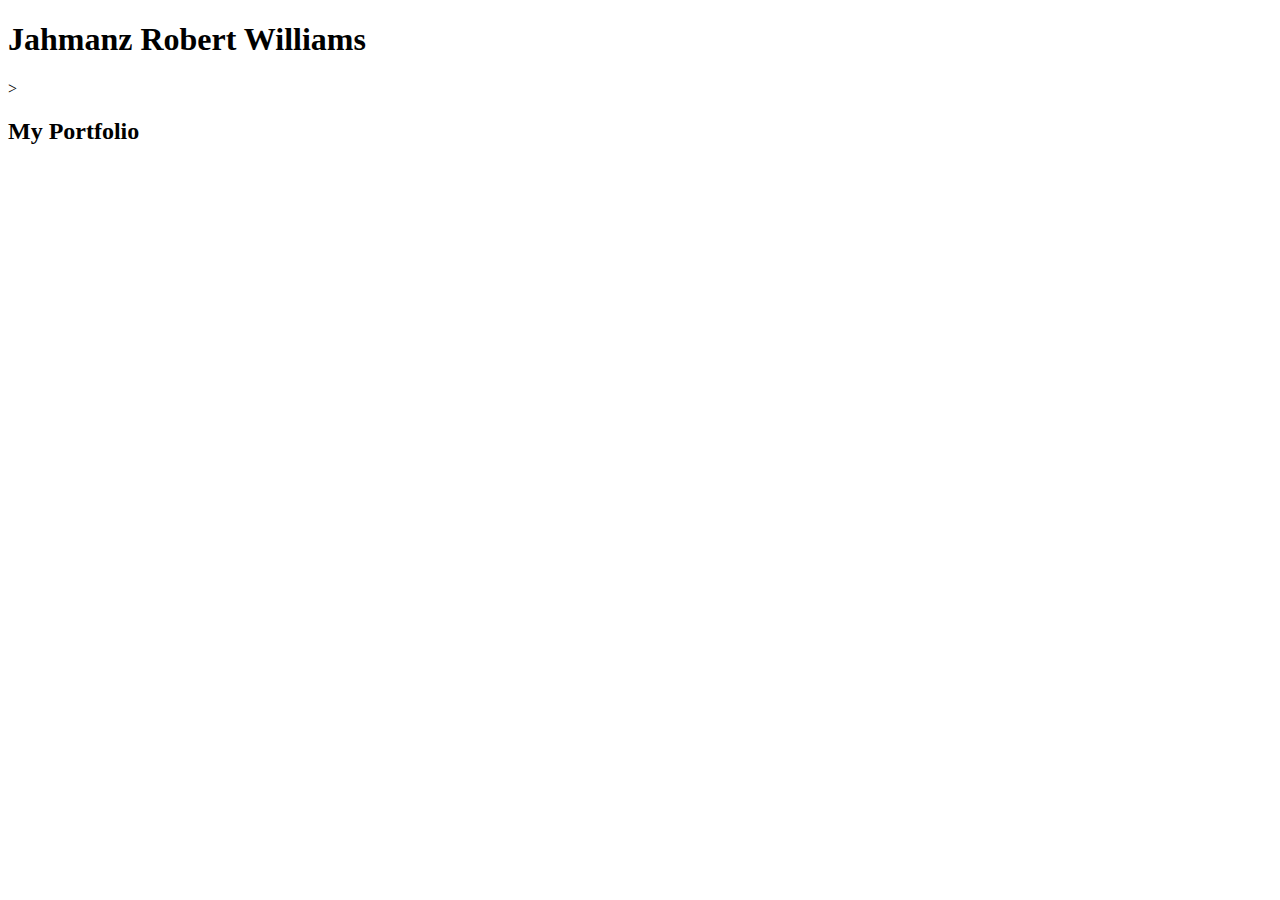
<file: index.html>
<!DOCTYPE html>
<html>
  <head>
    <link rel="css/styles.css" rel=stylesheet" type="text/css">
    <link rel="bootstrap.css" rel=stylesheet" type="text/css">
    <title> Jahmanz Williams Portfolio </title>
  </head>

  <body>
    <h1>Jahmanz Robert Williams</h1>>
    <h2>My Portfolio</h2>

  </body>
</file>
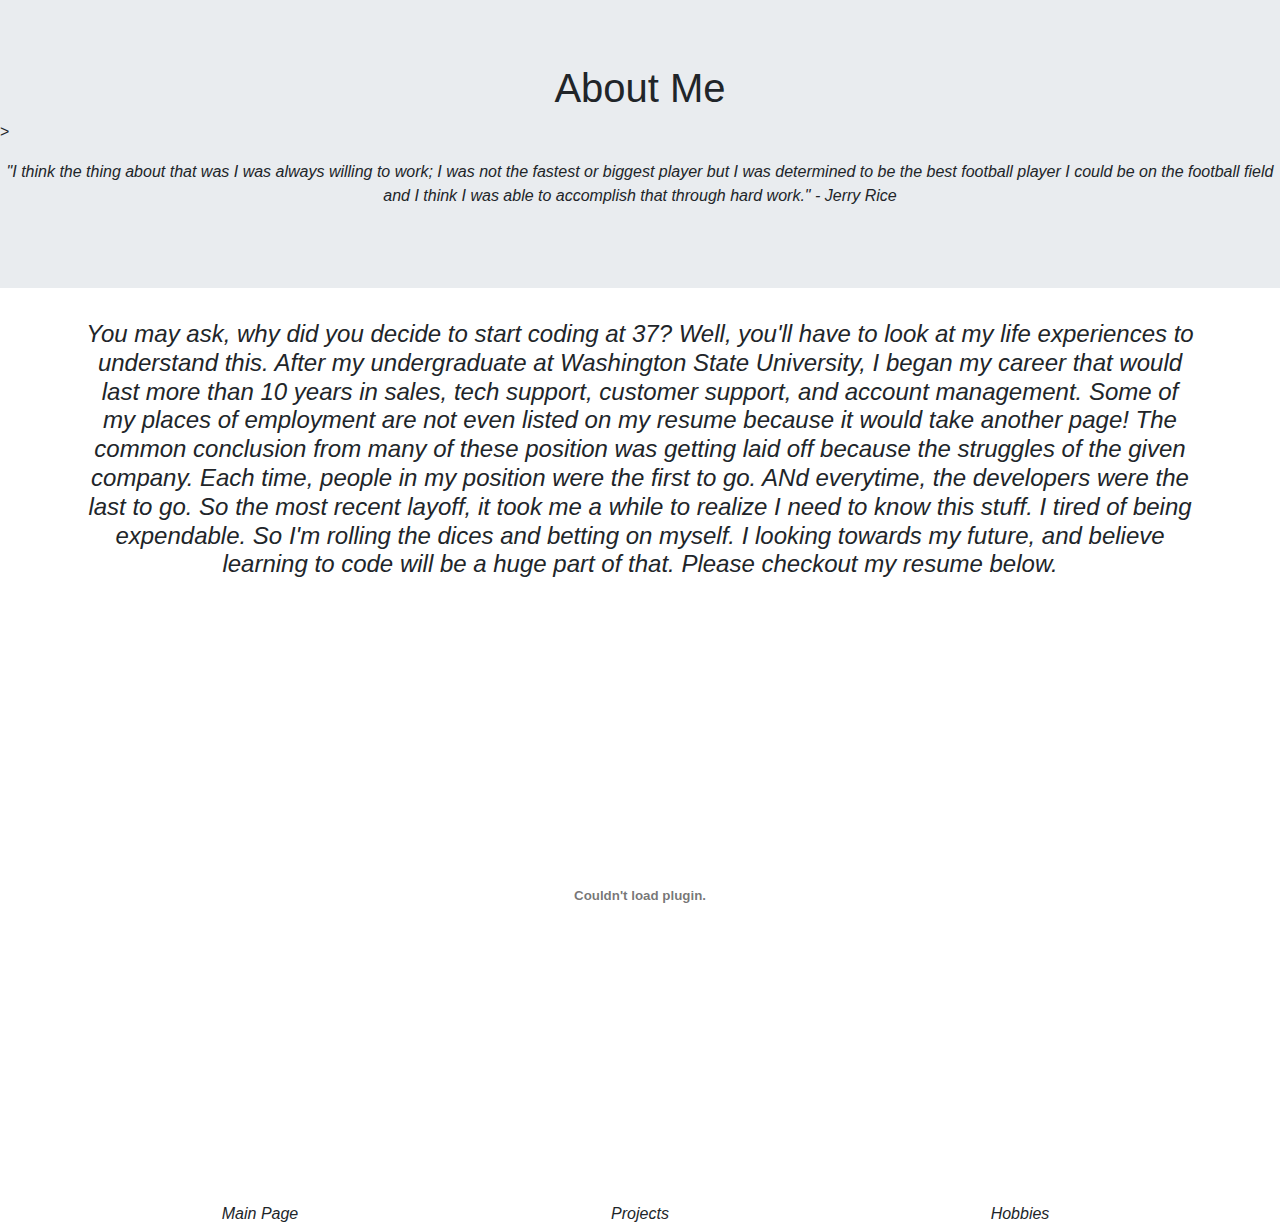
<file: about-me.html>
<!DOCTYPE html>
<html>
  <head>
     <link href="css/styles.css" rel="stylesheet" type="text/css">
     <link href="css/bootstrap.css" rel="stylesheet" type="text/css">
    <title> Jahmanz Williams About Me </title>
  </head>

  <body>
    <div class="jumbotron jumbotron-fluid">
      <h1>About Me</h1>>
      <p><em><center>"I think the thing about that was I was always willing to work; I was not the fastest or biggest player but I was determined to be the best football player I could be on the football field and I think I was able to accomplish that through hard work." - Jerry Rice</center><em></p>
    </div>
    <div class="container">
       <div class="row">
          <div class="col-md-12"><center><h4><p>You may ask, why did you decide to start coding at 37?  Well, you'll have to look at my life experiences to understand this. After my undergraduate at Washington State University, I began my career that would last more than 10 years in sales, tech support, customer support, and account management.  Some of my places of employment are not even listed on my resume because it would take another page!  The common conclusion from many of these position was getting laid off because the struggles of the given company.  Each time, people in my position were the first to go.  ANd everytime, the developers were the last to go.  So the most recent layoff, it took me a while to realize I need to know this stuff.  I tired of being expendable.  So I'm rolling the dices and betting on myself.  I looking towards my future, and believe learning to code will be a huge part of that. Please checkout my resume below.</p></h4></center></div>
      </div>
    </div>
          <center><embed src="misc/resume.pdf" type="application/pdf" width="50%" height="600px" /></center>
      <div class="container">
         <div class="row">
            <div class="col-md-4"><center>Main Page</center></div>
            <div class="col-md-4"><center>Projects</center></div>
            <div class="col-md-4"><center>Hobbies</center></div>
         </div>
      </div>
  </body>
</file>
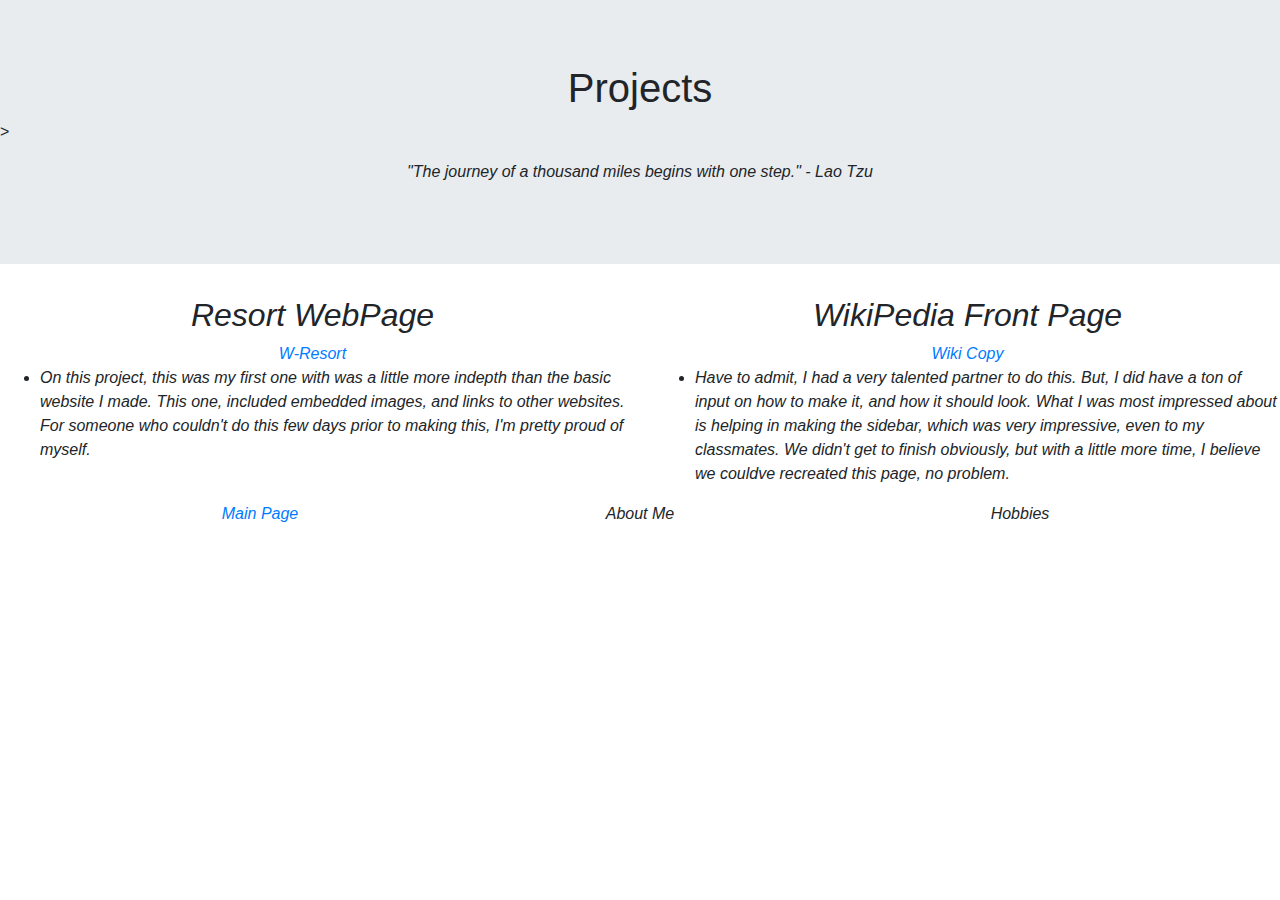
<file: projects.html>
<!DOCTYPE html>
<html>
  <head>
     <link href="css/styles.css" rel="stylesheet" type="text/css">
     <link href="css/bootstrap.css" rel="stylesheet" type="text/css">
    <title> Jahmanz Williams Portfolio - Projects</title>
  </head>

  <body>
    <div class="jumbotron jumbotron-fluid">
      <h1>Projects</h1>>
      <p><em><center>"The journey of a thousand miles begins with one step." - Lao Tzu</center><em></p>
    </div>

    <div class="row">
      <div class="col-md-6">
        <div class="well">
          <h2>Resort WebPage</h2>
          <center><a href="https://jahmanz.github.io/W_Resort_Website/">W-Resort</a></center>
          <ul>
            <li> On this project, this was my first one with was a little more indepth than the basic website I made.  This one, included embedded images, and links to other websites.  For someone who couldn't do this few days prior to making this, I'm pretty proud of myself.</li>
          </ul>
        </div>
      </div>
      <div class="col-md-6">
        <div class="well">
          <h2>WikiPedia Front Page</h2>
          <center><a href="https://jahmanz.github.io/wikipedia-copy/">Wiki Copy</a></center>
          <ul>
            <li> Have to admit, I had a very talented partner to do this.  But, I did have a ton of input on how to make it, and how it should look.  What I was most impressed about is helping in making the sidebar, which was very impressive, even to my classmates.  We didn't get to finish obviously, but with a little more time, I believe we couldve recreated this page, no problem.</li>
          </ul>
        </div>
      </div>
    </div>


      <div class="container">
         <div class="row">
            <div class="col-md-4"><center><a href="Index.html">Main Page</a></center></div>
            <div class="col-md-4"><center>About Me</center></div>
            <div class="col-md-4"><center>Hobbies</center></div>
         </div>
      </div>
  </body>
</file>
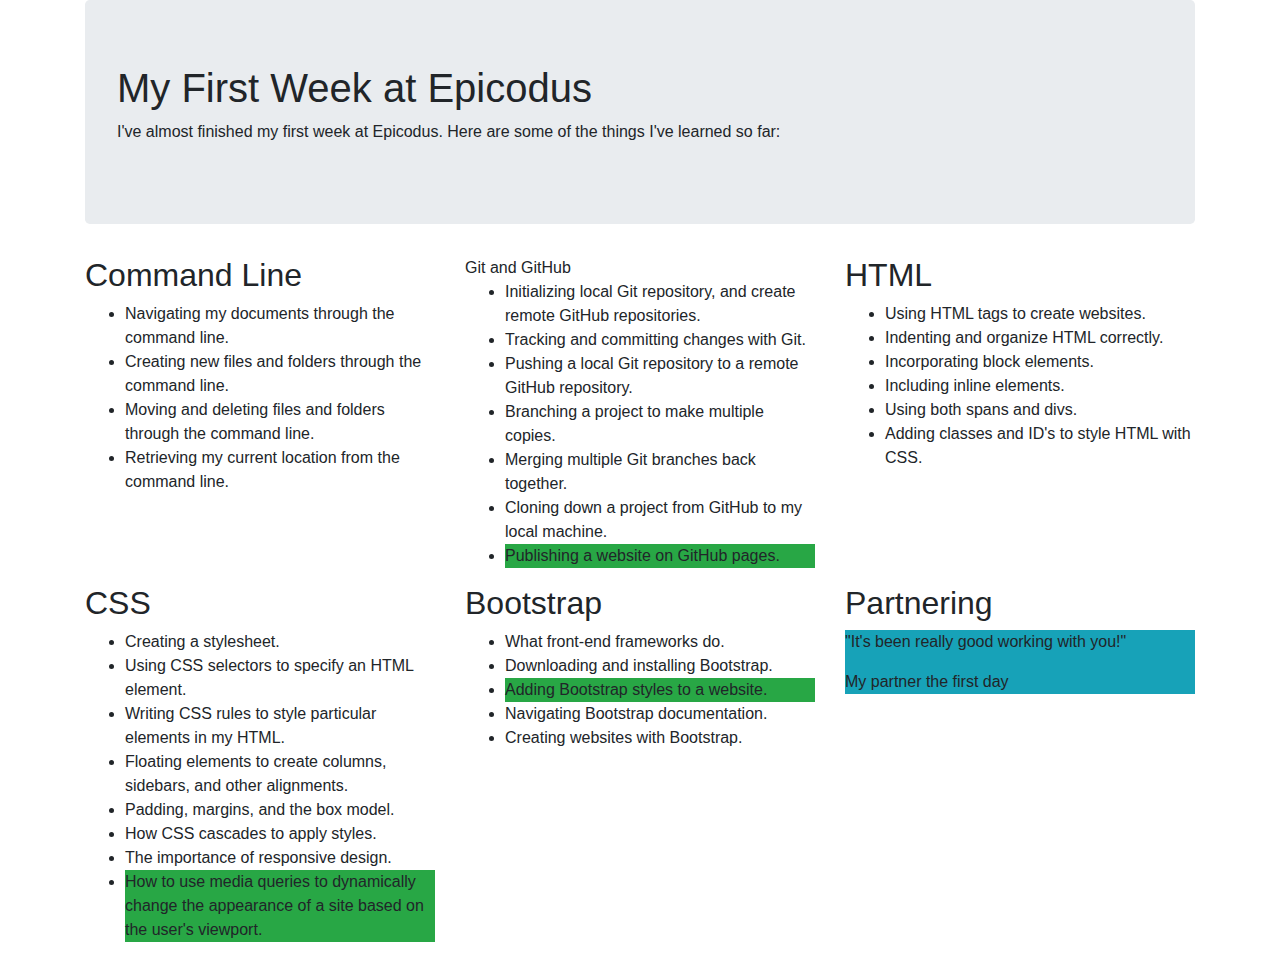
<file: sandbox.html>
<!DOCTYPE html>
<html>
  <head>
    <title>My First Week at Epicodus</title>
    <link href="css/bootstrap.css" rel="stylesheet" type="text/css">
  </head>
  <body>
    <div class="container">
      <div class="jumbotron">
        <h1>My First Week at Epicodus</h1>
        <p>
          I've almost finished my first week at Epicodus. Here are some of the things I've learned so far:
        </p>
      </div>
      <div class="row">
        <div class="col-md-4">
          <div class="well">
            <h2>Command Line</h2>
            <ul>
              <li>Navigating my documents through the command line.</li>
              <li>Creating new files and folders through the command line.</li>
              <li>Moving and deleting files and folders through the command line.</li>
              <li>Retrieving my current location from the command line.</li>
            </ul>
          </div>
        </div>
        <div class="col-md-4">
          <div class="panel panel-info">
            <div class="panel-heading"
              <h2 class="panel-title">Git and GitHub</h2>
            </div>
            <div class="panel-body">
              <ul>
                <li>Initializing local Git repository, and create remote GitHub repositories.</li>
                <li>Tracking and committing changes with Git.</li>
                <li>Pushing a local Git repository to a remote GitHub repository.</li>
                <li>Branching a project to make multiple copies.</li>
                <li>Merging multiple Git branches back together.</li>
                <li>Cloning down a project from GitHub to my local machine.</li>
                <li class="bg-success">Publishing a website on GitHub pages.</li>
              </ul>
            </div>
          </div>
        </div>
        <div class="col-md-4">
          <h2>HTML</h2>
          <ul>
            <li>Using HTML tags to create websites.</li>
            <li>Indenting and organize HTML correctly.</li>
            <li>Incorporating block elements.</li>
            <li>Including inline elements.</li>
            <li>Using both spans and divs.</li>
            <li>Adding classes and ID's to style HTML with CSS.</li>
          </ul>
        </div>
      </div>
      <div class="row">
        <div class="col-md-4">
          <h2>CSS</h2>
          <ul>
            <li>Creating a stylesheet.</li>
            <li>Using CSS selectors to specify an HTML element.</li>
            <li>Writing CSS rules to style particular elements in my HTML.</li>
            <li>Floating elements to create columns, sidebars, and other alignments.</li>
            <li>Padding, margins, and the box model.</li>
            <li>How CSS cascades to apply styles.</li>
            <li>The importance of responsive design.</li>
            <li class="bg-success">How to use media queries to dynamically change the appearance of a site based on the user's viewport.</li>
          </ul>
        </div>
        <div class="col-md-4">
          <h2>Bootstrap</h2>
          <ul>
            <li>What front-end frameworks do.</li>
            <li>Downloading and installing Bootstrap.</li>
            <li class="bg-success">Adding Bootstrap styles to a website.</li>
            <li>Navigating Bootstrap documentation.</li>
            <li>Creating websites with Bootstrap.</li>
          </ul>
        </div>
        <div class="col-md-4">
          <h2>Partnering</h2>
          <blockquote class="bg-info">
            <p>"It's been really good working with you!"</p>
            <footer>My partner the first day</footer>
          </blockquote>
        </div>
      </div>
    </div>
  </body>
</html>
</file>
<file: css/styles.css>
h1 {
  text-align: center;
}

h2 {
  font-style: italic;
  text-align: center;
}
</file>
